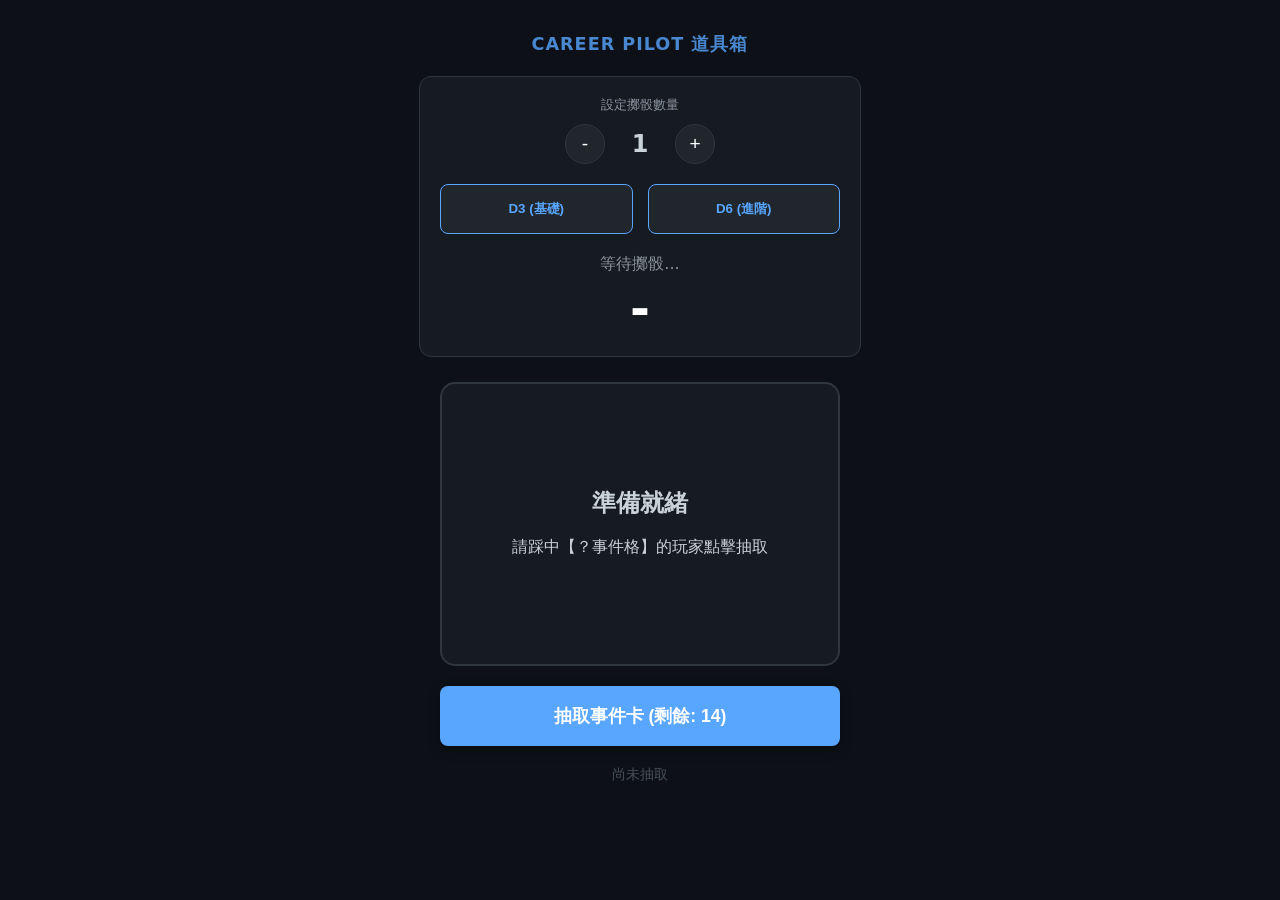
<file: tools.html>
<!DOCTYPE html>
<html lang="zh-TW">
<head>
    <meta charset="UTF-8">
    <meta name="viewport" content="width=device-width, initial-scale=1.0">
    <title>職涯領航員 2.0 | 數位教具箱</title>
    <style>
        :root {
            --bg: #0d1117;
            --card: #161b22;
            --border: #30363d;
            --primary: #58a6ff;
            --buff: #238636;
            --debuff: #da3633;
            --text: #c9d1d9;
        }

        body {
            background-color: var(--bg);
            color: var(--text);
            font-family: 'Segoe UI', system-ui, sans-serif;
            margin: 0;
            display: flex;
            flex-direction: column;
            align-items: center;
            padding: 20px;
            box-sizing: border-box;
            min-height: 100vh;
        }

        h1 { font-size: 1.1rem; opacity: 0.8; margin-bottom: 20px; color: var(--primary); letter-spacing: 1px; }

        .dice-section {
            width: 100%;
            max-width: 400px;
            background: var(--card);
            border: 1px solid var(--border);
            border-radius: 12px;
            padding: 20px;
            margin-bottom: 25px;
            text-align: center;
        }

        .qty-control {
            display: flex;
            align-items: center;
            justify-content: center;
            gap: 20px;
            margin-bottom: 20px;
        }

        .qty-btn {
            background: #21262d;
            border: 1px solid var(--border);
            color: white;
            width: 40px;
            height: 40px;
            border-radius: 50%;
            font-size: 1.2rem;
            cursor: pointer;
        }

        #diceQty { font-size: 1.5rem; font-weight: bold; width: 30px; }

        .dice-btns {
            display: grid;
            grid-template-columns: 1fr 1fr;
            gap: 15px;
        }

        .roll-btn {
            background: #21262d;
            border: 1px solid var(--primary);
            color: var(--primary);
            padding: 15px;
            border-radius: 8px;
            font-weight: bold;
            cursor: pointer;
        }

        #diceDisplay {
            margin-top: 20px;
            min-height: 80px;
            display: flex;
            flex-direction: column;
            align-items: center;
            justify-content: center;
        }

        .individual-dice { font-size: 1rem; color: #8b949e; margin-bottom: 5px; }
        .dice-sum { font-size: 3rem; font-weight: bold; color: white; }

        .event-section {
            width: 100%;
            max-width: 400px;
            text-align: center;
        }

        .event-card {
            background: var(--card);
            border: 2px solid var(--border);
            border-radius: 15px;
            padding: 30px 20px;
            min-height: 220px;
            display: flex;
            flex-direction: column;
            justify-content: center;
            margin-bottom: 20px;
            transition: 0.3s;
        }

        .event-type-tag {
            font-size: 0.75rem;
            font-weight: bold;
            padding: 4px 12px;
            border-radius: 12px;
            display: inline-block;
            margin-bottom: 12px;
            align-self: center;
        }

        .tag-buff { background: var(--buff); color: white; }
        .tag-debuff { background: var(--debuff); color: white; }

        .event-title { font-size: 1.5rem; font-weight: bold; margin-bottom: 15px; }
        .event-desc { font-size: 1rem; line-height: 1.6; color: #c9d1d9; }

        .draw-btn {
            background: var(--primary);
            color: white;
            border: none;
            padding: 18px;
            border-radius: 8px;
            font-size: 1.1rem;
            font-weight: bold;
            width: 100%;
            cursor: pointer;
            box-shadow: 0 4px 12px rgba(0,0,0,0.3);
        }

        .history { margin-top: 20px; font-size: 0.85rem; color: #484f58; }
    </style>
</head>
<body>

    <h1>CAREER PILOT 道具箱</h1>

    <div class="dice-section">
        <div style="font-size: 0.8rem; color: #8b949e; margin-bottom: 10px;">設定擲骰數量</div>
        <div class="qty-control">
            <button class="qty-btn" onclick="changeQty(-1)">-</button>
            <div id="diceQty">1</div>
            <button class="qty-btn" onclick="changeQty(1)">+</button>
        </div>
        <div class="dice-btns">
            <button class="roll-btn" onclick="rollDice(3)">D3 (基礎)</button>
            <button class="roll-btn" onclick="rollDice(6)">D6 (進階)</button>
        </div>
        <div id="diceDisplay">
            <div class="individual-dice" id="diceDetail">等待擲骰...</div>
            <div class="dice-sum" id="diceSum">-</div>
        </div>
    </div>

    <div class="event-section">
        <div class="event-card" id="eventCard">
            <div id="eventTag"></div>
            <div class="event-title" id="eventTitle">準備就緒</div>
            <div class="event-desc" id="eventDesc">請踩中【？事件格】的玩家點擊抽取</div>
        </div>
        <button class="draw-btn" onclick="drawEvent()">抽取事件卡 (剩餘: <span id="deckCount">14</span>)</button>
        <div class="history" id="history">尚未抽取</div>
    </div>

    <script>
        let currentQty = 1;
        function changeQty(v) {
            currentQty = Math.max(1, Math.min(4, currentQty + v));
            document.getElementById('diceQty').innerText = currentQty;
        }

        function rollDice(sides) {
            const detailEl = document.getElementById('diceDetail');
            const sumEl = document.getElementById('diceSum');
            let results = [];
            let sum = 0;
            for(let i=0; i<currentQty; i++) {
                let res = Math.floor(Math.random() * sides) + 1;
                results.push(res);
                sum += res;
            }
            detailEl.innerText = results.join(' + ');
            sumEl.innerText = sum;
            if (navigator.vibrate) navigator.vibrate(50);
        }

        // --- 15張事件牌庫：V4.0 最新規則版 ---
        const initialDeck = [
            // 🟢 個人機遇與增益 (共 8 張)
            { t: "資源補給", d: "將此卡保留。在您的「下一個回合」補牌時，手牌上限暫時提升至 9 張。", type: "buff" },
            
            { t: "爆品誕生", d: "獲得聲望 +1。可選與一位對手平分，若平分，雙方皆獲得聲望 +2。*結盟後禁止互攻。", type: "buff" },
            { t: "爆品誕生", d: "獲得聲望 +1。可選與一位對手平分，若平分，雙方皆獲得聲望 +2。*結盟後禁止互攻。", type: "buff" },
            { t: "爆品誕生", d: "獲得聲望 +1。可選與一位對手平分，若平分，雙方皆獲得聲望 +2。*結盟後禁止互攻。", type: "buff" },
            
            { t: "跨部門合作", d: "邀請一位對手結盟。若對方同意，雙方的棋子直接前進 3 步（不分派遣狀況）。*結盟後禁止互攻。", type: "buff" },
            { t: "跨部門合作", d: "邀請一位對手結盟。若對方同意，雙方的棋子直接前進 3 步（不分派遣狀況）。*結盟後禁止互攻。", type: "buff" },
            { t: "跨部門合作", d: "邀請一位對手結盟。若對方同意，雙方的棋子直接前進 3 步（不分派遣狀況）。*結盟後禁止互攻。", type: "buff" },
            

            // 🔴 個人挑戰與危機 (共 7 張)
            { t: "突發技術瓶頸", d: "專案卡關。在您的「下一個回合」補牌時，手牌上限暫時降為 4 張。", type: "debuff" },
            
            { t: "部門預算縮減", d: "團隊士氣受挫。你的主管聲望立刻 -2（可立刻打出「責備卡」抵銷）。", type: "debuff" },
            { t: "部門預算縮減", d: "團隊士氣受挫。你的主管聲望立刻 -2（可立刻打出「責備卡」抵銷）。", type: "debuff" },
            
            { t: "核心員工倦怠", d: "🚨【全場影響】下回合全場玩家最多僅能指派一名員工出場。", type: "debuff" },
            { t: "核心員工倦怠", d: "🚨【全場影響】下回合全場玩家最多僅能指派一名員工出場。", type: "debuff" },
            
            { t: "公司預算凍結", d: "🚨【全場影響】全體玩家必須共同湊齊 3 張祕訣卡。湊不齊則全員退 2 步且聲望 -3 點。", type: "debuff" },
            { t: "公司預算凍結", d: "🚨【全場影響】全體玩家必須共同湊齊 3 張祕訣卡。湊不齊則全員退 2 步且聲望 -3 點。", type: "debuff" }
        ];

        let currentDeck = [...initialDeck];

        function updateUI() {
            document.getElementById('deckCount').innerText = currentDeck.length;
        }

        updateUI();

        function drawEvent() {
            if (currentDeck.length === 0) {
                if(confirm("事件牌堆已抽完，要重新洗牌嗎？")) {
                    currentDeck = [...initialDeck];
                    updateUI();
                    return;
                } else { return; }
            }

            const cardEl = document.getElementById('eventCard');
            const titleEl = document.getElementById('eventTitle');
            const descEl = document.getElementById('eventDesc');
            const tagEl = document.getElementById('eventTag');
            const historyEl = document.getElementById('history');

            const index = Math.floor(Math.random() * currentDeck.length);
            const card = currentDeck.splice(index, 1)[0];
            
            titleEl.innerText = card.t;
            descEl.innerText = card.d;
            tagEl.innerText = card.type === 'buff' ? '🟢 個人機遇與增益' : '🔴 個人挑戰與危機';
            tagEl.className = 'event-type-tag ' + (card.type === 'buff' ? 'tag-buff' : 'tag-debuff');
            cardEl.style.borderColor = card.type === 'buff' ? 'var(--buff)' : 'var(--debuff)';
            
            historyEl.innerText = "上次抽取： " + card.t;
            updateUI();

            cardEl.style.transform = "scale(0.95)";
            setTimeout(() => { cardEl.style.transform = "scale(1)"; }, 100);
        }
    </script>
</body>
</html>
</file>
